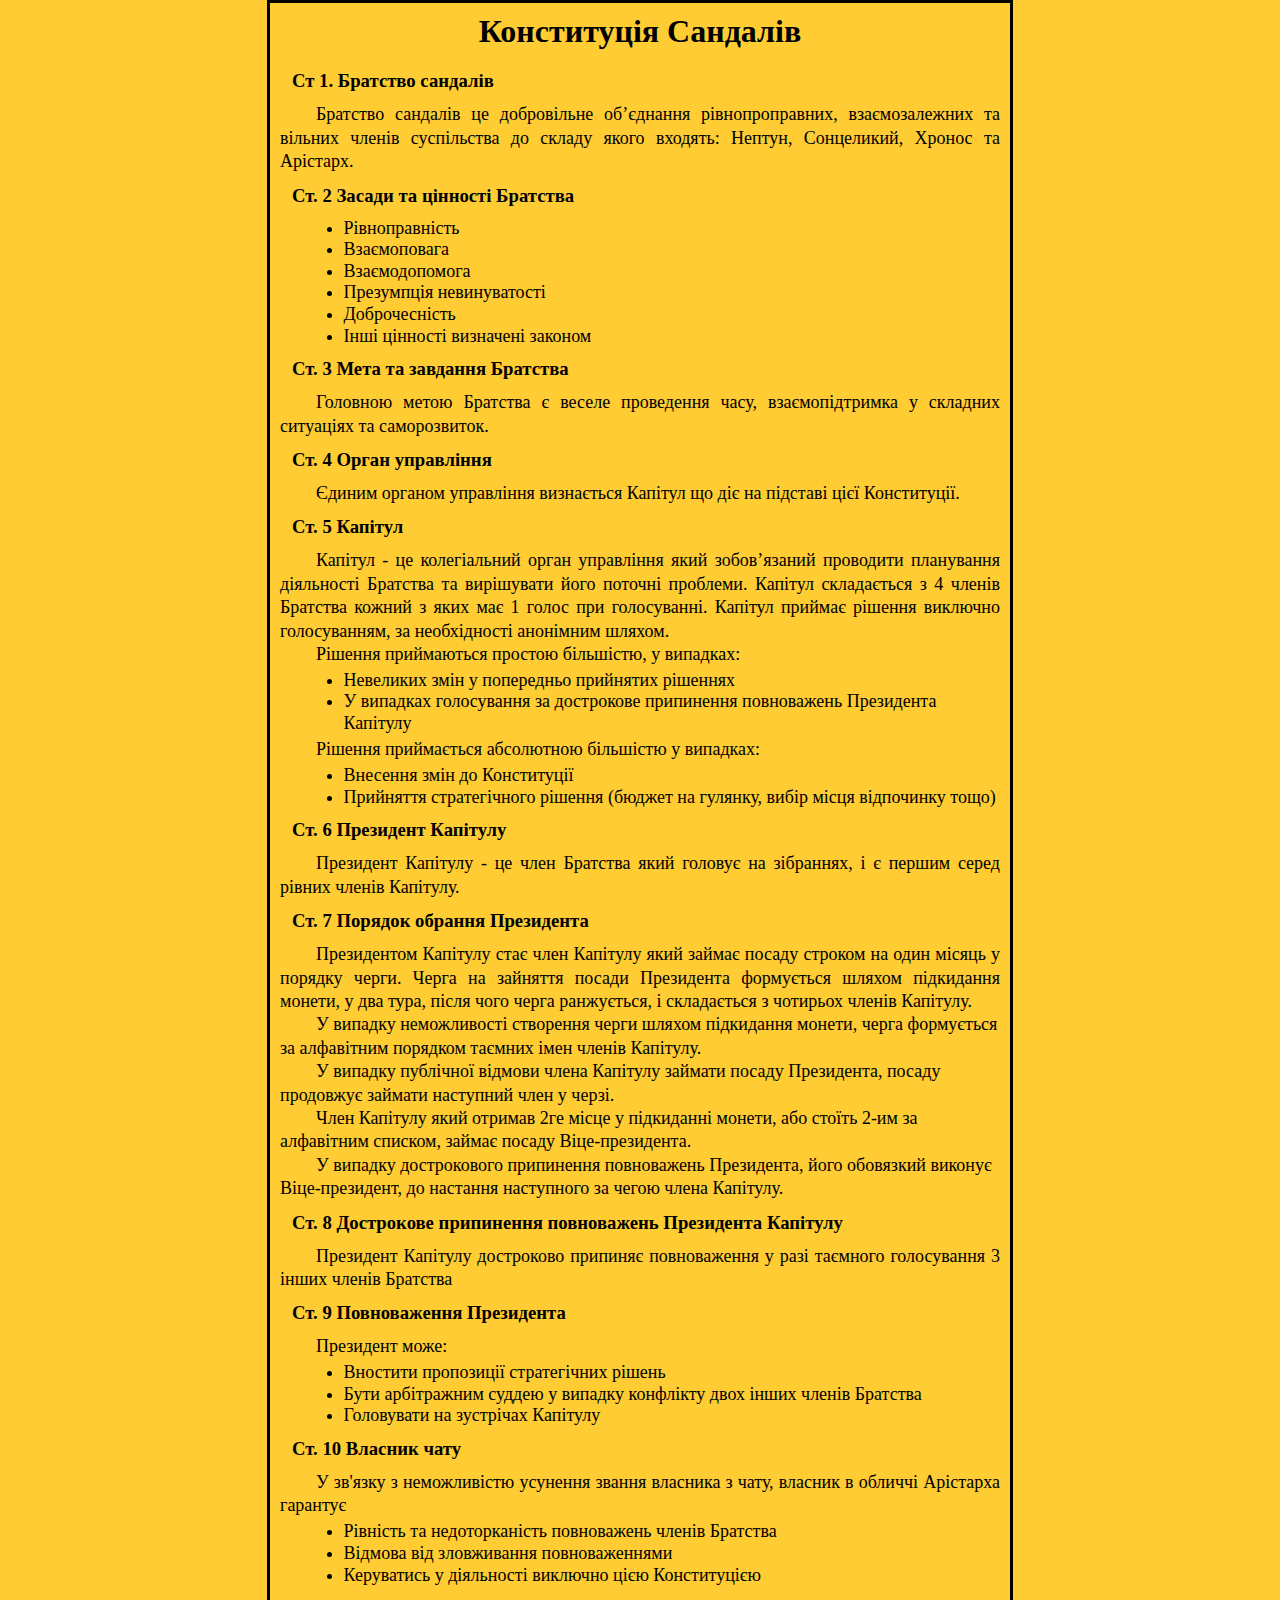
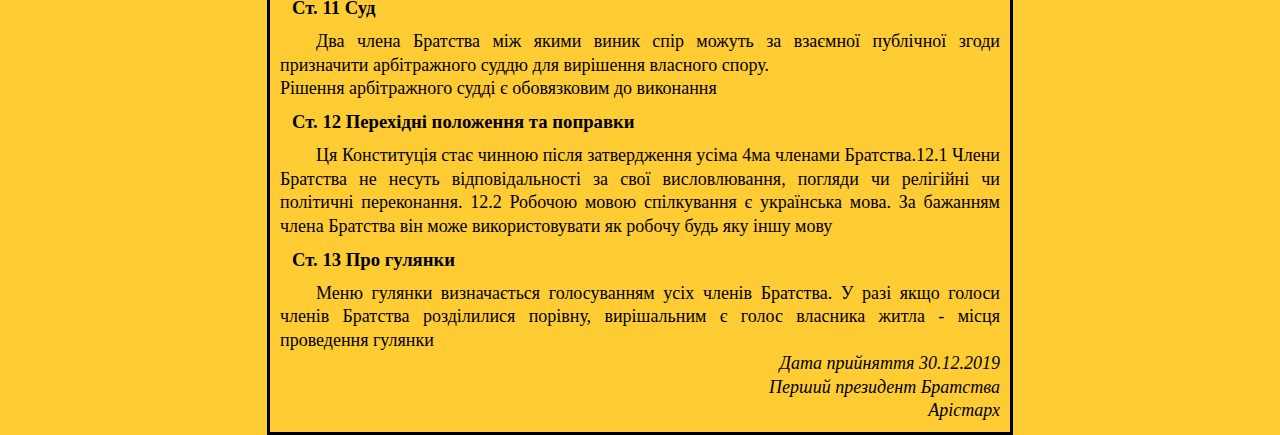
<file: index.html>
<html>
  <head>
    <meta charset="utf-8">
      <link rel="stylesheet" type="text/css" href="./css/style.css">
 <title>Конституція</title>
    
  </head>
  <body class="d1">
  <h1> <center>Конституція Сандалів</center> </h1>
<h3 class="h3">Ст 1. Братство сандалів</h3>
      <p align="justify">Братство сандалів це добровільне об’єднання рівнопроправних, взаємозалежних та вільних членів суспільства до складу якого входять: Нептун, Сонцеликий, Хронос та Арістарх.</p>
<h3 class="h3">Ст. 2 Засади та цінності Братства</h3>
      <ul>
          <li>Рівноправність</li>
          <li>Взаємоповага</li>
          <li>Взаємодопомога</li>
          <li>Презумпція невинуватості</li>
          <li>Доброчесність</li>
          <li>Інші цінності визначені законом</li>
      </ul>
<h3 class="h3">Ст. 3 Мета та завдання Братства</h3>
      <p align="justify">Головною метою Братства є веселе проведення часу, взаємопідтримка у складних ситуаціях та саморозвиток.</p>
<h3 class="h3">Ст. 4 Орган управління</h3>
      <p align="justify">Єдиним органом управління визнається Капітул що діє на підставі цієї Конституції.</p>
<h3 class="h3">Ст. 5 Капітул</h3>
      <p align="justify">
          Капітул - це колегіальний орган управління який зобов’язаний проводити планування діяльності Братства та вирішувати його поточні проблеми.
          Капітул складається з 4 членів Братства кожний з яких має 1 голос при голосуванні.
          Капітул приймає рішення виключно голосуванням, за необхідності анонімним шляхом.
          </p>
      <p >Рішення приймаються простою більшістю, у випадках:</p>
      <ul>
          <li>Невеликих змін у попередньо прийнятих рішеннях</li>
          <li>У випадках голосування за дострокове припинення повноважень Президента Капітулу</li>
     </ul>
      <p >Рішення приймається абсолютною більшістю у випадках:</p>
      <ul>
          <li>Внесення змін до Конституції</li>
          <li>Прийняття стратегічного рішення (бюджет на гулянку, вибір місця відпочинку тощо)</li>
         </ul>
<h3 class="h3">Ст. 6 Президент Капітулу</h3>
      <p align="justify">Президент Капітулу - це член Братства який головує на зібраннях, і є першим серед рівних членів Капітулу.</p>
<h3 class="h3">Ст. 7 Порядок обрання Президента</h3>
      <p align="justify">Президентом Капітулу стає член Капітулу який займає посаду строком на один місяць у порядку черги. Черга на зайняття посади Президента формується шляхом підкидання монети, у два тура, після чого черга ранжується, і складається з чотирьох членів Капітулу.</p>
      <p>У випадку неможливості створення черги шляхом підкидання монети, черга формується за алфавітним порядком таємних імен членів Капітулу.</p>
      <p>У випадку публічної відмови члена Капітулу займати посаду Президента, посаду продовжує займати наступний член у черзі.</p>
      <p>Член Капітулу який отримав 2ге місце у підкиданні монети, або стоїть 2-им за алфавітним списком, займає посаду Віце-президента.</p>
      <p>У випадку дострокового припинення повноважень Президента, його обовязкий виконує Віце-президент, до настання наступного за чегою члена Капітулу.</p>
<h3 class="h3">Ст. 8 Дострокове припинення повноважень Президента Капітулу</h3>
      <p align="justify">Президент Капітулу достроково припиняє повноваження у разі таємного голосування 3 інших членів Братства</p>
<h3 class="h3">Ст. 9 Повноваження Президента</h3>
      <p>Президент може:</p>
      <ul>
          <li>Вностити пропозиції стратегічних рішень</li>
          <li>Бути арбітражним суддею у випадку конфлікту двох інших членів Братства</li>
          <li>Головувати на зустрічах Капітулу</li>
      </ul>
<h3 class="h3">Ст. 10 Власник чату</h3>
      <p  align="justify">У зв'язку з неможливістю усунення звання власника з чату, власник в обличчі Арістарха гарантує</p>
      <ul>
          <li>Рівність та недоторканість повноважень членів Братства</li>
          <li>Відмова від зловживання повноваженнями</li>
          <li>Керуватись у діяльності виключно цією Конституцією</li>
      </ul>
<h3 class="h3">Ст. 11 Суд</h3>
      <p align="justify">
          Два члена Братства між якими виник спір можуть за взаємної публічної згоди призначити арбітражного суддю для вирішення власного спору.<br>
          Рішення арбітражного судді є обовязковим до виконання<br></p>
<h3 class="h3">Ст. 12 Перехідні положення та поправки</h3>
      <p align="justify">
          Ця Конституція стає чинною після затвердження усіма 4ма членами Братства.12.1 Члени Братства не несуть відповідальності за свої висловлювання, погляди чи релігійні чи політичні переконання. 12.2 Робочою мовою спілкування є українська мова. За бажанням члена Братства він може використовувати як робочу будь яку іншу мову
      </p>
<h3 class="h3">Ст. 13 Про гулянки</h3> 
     <p align="justify">
      Меню гулянки визначається голосуванням усіх членів Братства. У разі якщо голоси членів Братства розділилися порівну, вирішальним є голос власника житла - місця проведення гулянки  
      </p>
      <p class="sh" align=right>Дата прийняття 30.12.2019<br>
          Перший президент Братства<br>
          Арістарх<br>
      </p>

    
  </body>
</html>
</file>
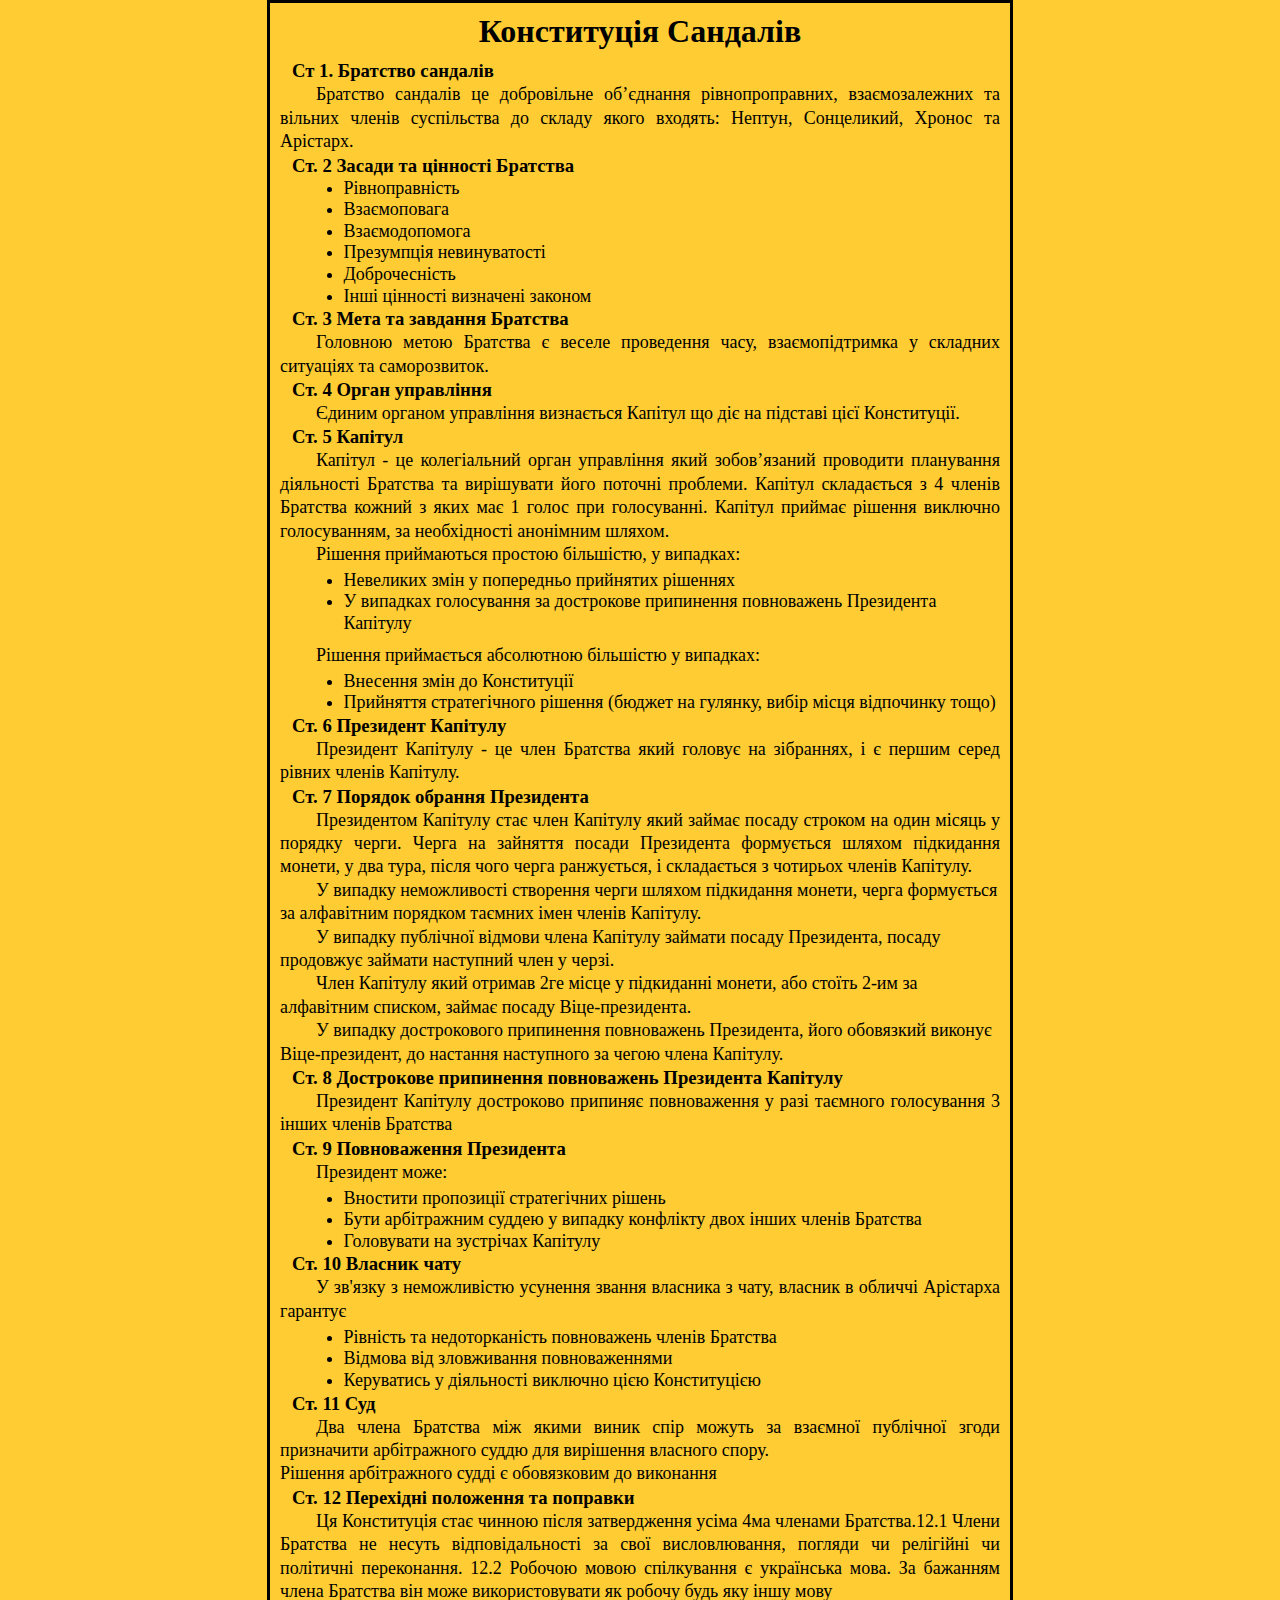
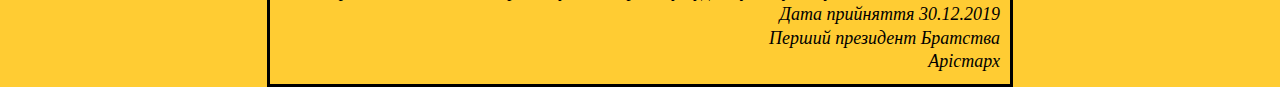
<file: site.html>
<html>
  <head>
    <meta charset="utf-8">
      <link rel="stylesheet" type="text/css" href="site.css">
 <title>Конституція</title>
    
  </head>
  <body class="d1">
  <h1> <center>Конституція Сандалів</center> </h1>
<h3 class="h3">Ст 1. Братство сандалів</h3>
      <p class="dline" align="justify">Братство сандалів це добровільне об’єднання рівнопроправних, взаємозалежних та вільних членів суспільства до складу якого входять: Нептун, Сонцеликий, Хронос та Арістарх.</p>
<h3 class="h3">Ст. 2 Засади та цінності Братства</h3>
      <ul>
          <li>Рівноправність</li>
          <li>Взаємоповага</li>
          <li>Взаємодопомога</li>
          <li>Презумпція невинуватості</li>
          <li>Доброчесність</li>
          <li>Інші цінності визначені законом</li>
      </ul>
<h3 class="h3">Ст. 3 Мета та завдання Братства</h3>
      <p class="dline" align="justify">Головною метою Братства є веселе проведення часу, взаємопідтримка у складних ситуаціях та саморозвиток.</p>
<h3 class="h3">Ст. 4 Орган управління</h3>
      <p class="dline" align="justify">Єдиним органом управління визнається Капітул що діє на підставі цієї Конституції.</p>
<h3 class="h3">Ст. 5 Капітул</h3>
      <p align="justify">
          Капітул - це колегіальний орган управління який зобов’язаний проводити планування діяльності Братства та вирішувати його поточні проблеми.
          Капітул складається з 4 членів Братства кожний з яких має 1 голос при голосуванні.
          Капітул приймає рішення виключно голосуванням, за необхідності анонімним шляхом.
          </p>
      <p >Рішення приймаються простою більшістю, у випадках:</p>
      <ul>
          <li>Невеликих змін у попередньо прийнятих рішеннях</li>
          <li>У випадках голосування за дострокове припинення повноважень Президента Капітулу</li>
     </ul>
      <p >Рішення приймається абсолютною більшістю у випадках:</p>
      <ul>
          <li>Внесення змін до Конституції</li>
          <li>Прийняття стратегічного рішення (бюджет на гулянку, вибір місця відпочинку тощо)</li>
         </ul>
<h3 class="h3">Ст. 6 Президент Капітулу</h3>
      <p class="dline" align="justify">Президент Капітулу - це член Братства який головує на зібраннях, і є першим серед рівних членів Капітулу.</p>
<h3 class="h3">Ст. 7 Порядок обрання Президента</h3>
      <p class="dline" align="justify">Президентом Капітулу стає член Капітулу який займає посаду строком на один місяць у порядку черги. Черга на зайняття посади Президента формується шляхом підкидання монети, у два тура, після чого черга ранжується, і складається з чотирьох членів Капітулу.</p>
      <p>У випадку неможливості створення черги шляхом підкидання монети, черга формується за алфавітним порядком таємних імен членів Капітулу.</p>
      <p>У випадку публічної відмови члена Капітулу займати посаду Президента, посаду продовжує займати наступний член у черзі.</p>
      <p>Член Капітулу який отримав 2ге місце у підкиданні монети, або стоїть 2-им за алфавітним списком, займає посаду Віце-президента.</p>
      <p>У випадку дострокового припинення повноважень Президента, його обовязкий виконує Віце-президент, до настання наступного за чегою члена Капітулу.</p>
<h3 class="h3">Ст. 8 Дострокове припинення повноважень Президента Капітулу</h3>
      <p class="dline" align="justify">Президент Капітулу достроково припиняє повноваження у разі таємного голосування 3 інших членів Братства</p>
<h3 class="h3">Ст. 9 Повноваження Президента</h3>
      <p class="dline">Президент може:</p>
      <ul>
          <li>Вностити пропозиції стратегічних рішень</li>
          <li>Бути арбітражним суддею у випадку конфлікту двох інших членів Братства</li>
          <li>Головувати на зустрічах Капітулу</li>
      </ul>
<h3 class="h3">Ст. 10 Власник чату</h3>
      <p  align="justify">У зв'язку з неможливістю усунення звання власника з чату, власник в обличчі Арістарха гарантує</p>
      <ul>
          <li>Рівність та недоторканість повноважень членів Братства</li>
          <li>Відмова від зловживання повноваженнями</li>
          <li>Керуватись у діяльності виключно цією Конституцією</li>
      </ul>
<h3 class="h3">Ст. 11 Суд</h3>
      <p class="dline" align="justify">
          Два члена Братства між якими виник спір можуть за взаємної публічної згоди призначити арбітражного суддю для вирішення власного спору.<br>
          Рішення арбітражного судді є обовязковим до виконання<br></p>
<h3 class="h3">Ст. 12 Перехідні положення та поправки</h3>
      <p class="dline" align="justify">
          Ця Конституція стає чинною після затвердження усіма 4ма членами Братства.12.1 Члени Братства не несуть відповідальності за свої висловлювання, погляди чи релігійні чи політичні переконання. 12.2 Робочою мовою спілкування є українська мова. За бажанням члена Братства він може використовувати як робочу будь яку іншу мову
      </p>
      <p class="sh" align=right>Дата прийняття 30.12.2019<br>
          Перший президент Братства<br>
          Арістарх<br>
      </p>
          
  </body>
</html>
</file>
<file: css/style.css>
.d1 {
    border: solid; 
    width: 720px;
    height: auto;
    background: #fc3; 
    padding: 10px; 
    margin: auto;
   }
p {
    text-indent: 2em;
    line-height: 1.3;
    margin: 0;
font-size: 18;}

h3 {
    line-height: 20px;
    margin: 12;
    text-justify: auto;   
   }
ul {
    padding-left: 60px; 
    margin: 0.2em; 
    font-size: 18;
    line-height: 1.2;
    }
.sh{
    font-family: "Garamond", "Times New Roman";
    font-style: italic;
}
</file>
<file: site.css>
.d1 {
    border: solid; /* Параметры границы */
    width: 720px;
    background: #fc3; /* Цвет фона */
    padding: 10px; /* Поля вокруг текста */
    margin: auto;
   }
/*div {
    border-width: ;
    border-color: #fc3;
    width: ;
    height: ;
    display: ;
    margin: ;
    text-align: center
}*/
p {
    text-indent: 2em;
    line-height: 1.3;
    margin: 0;
font-size: 18;}

   .h3 {
    line-height: 0px;
    margin: 12;
       
   }
ul {
    padding-left: 60px; 
    margin: 0.2em; 
    margin-bottom: 0.5em;
    font-size: 18;
    line-height: 1.2;
    }
.sh{
    font-family: "Garamond", "Times New Roman";
    font-style: italic;
}
</file>
